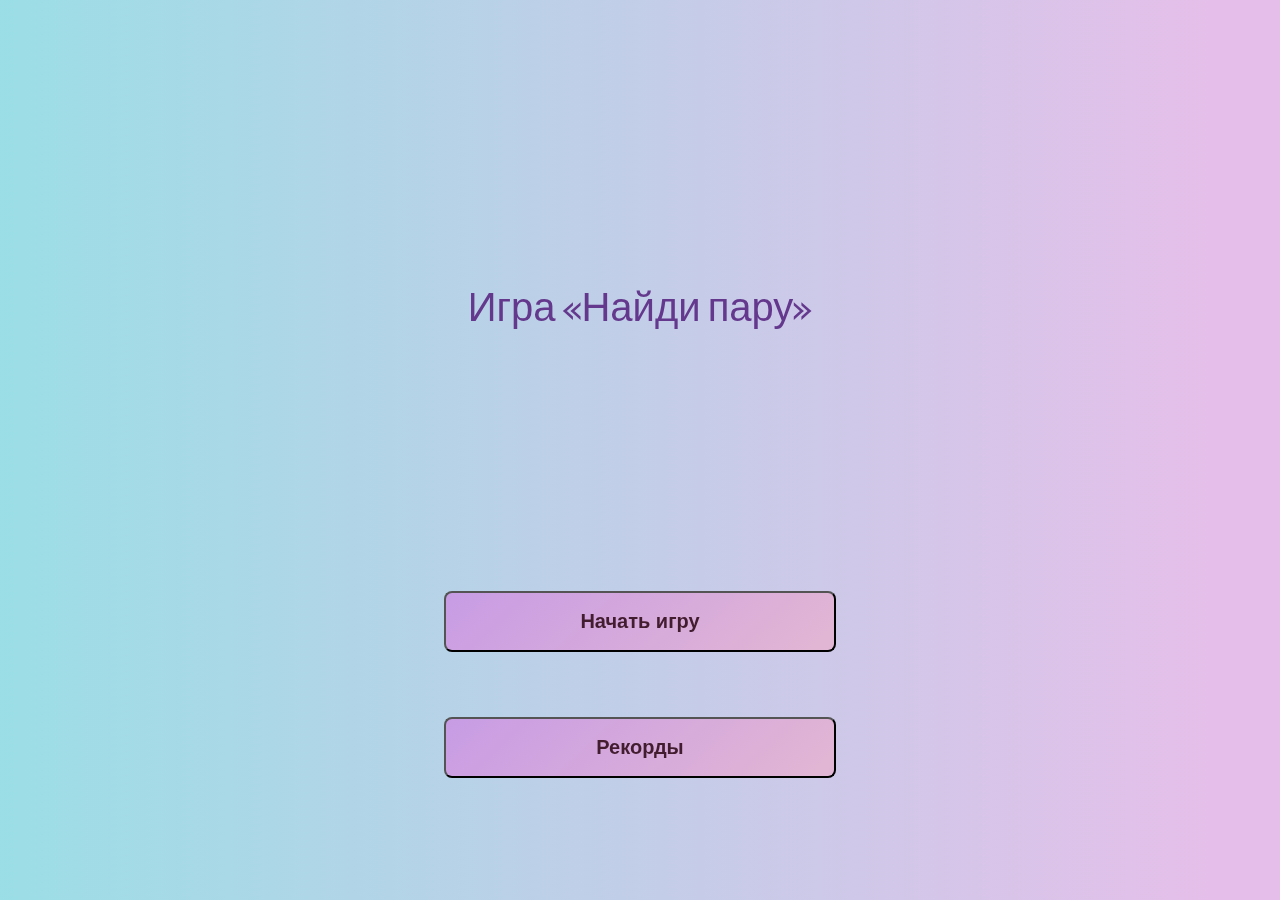
<file: html/index.html>
<!DOCTYPE html>
<html >
<head>
  <meta charset="UTF-8">
  <title>Игра «Найди пару» </title>
      <link rel="stylesheet" href="../css/index.css">
      <link href="https://fonts.googleapis.com/css2?family=Akshar:wght@300&family=Barlow&family=Karma:wght@500&family=Open+Sans&display=swap"
       rel="stylesheet">
</head>
<body>
  <div class="title-page">
    <div class="title">
      <h1>Игра «Найди пару»</h1>
    </div>
    <div class="buttons">
      <button><a class="btns" href="../html/index2.html">Начать игру</a></button>
      <button><a class="btns" href="../html/index3.html">Рекорды</a></button>
    </div>
  </div>
</body>
</html>
</file>
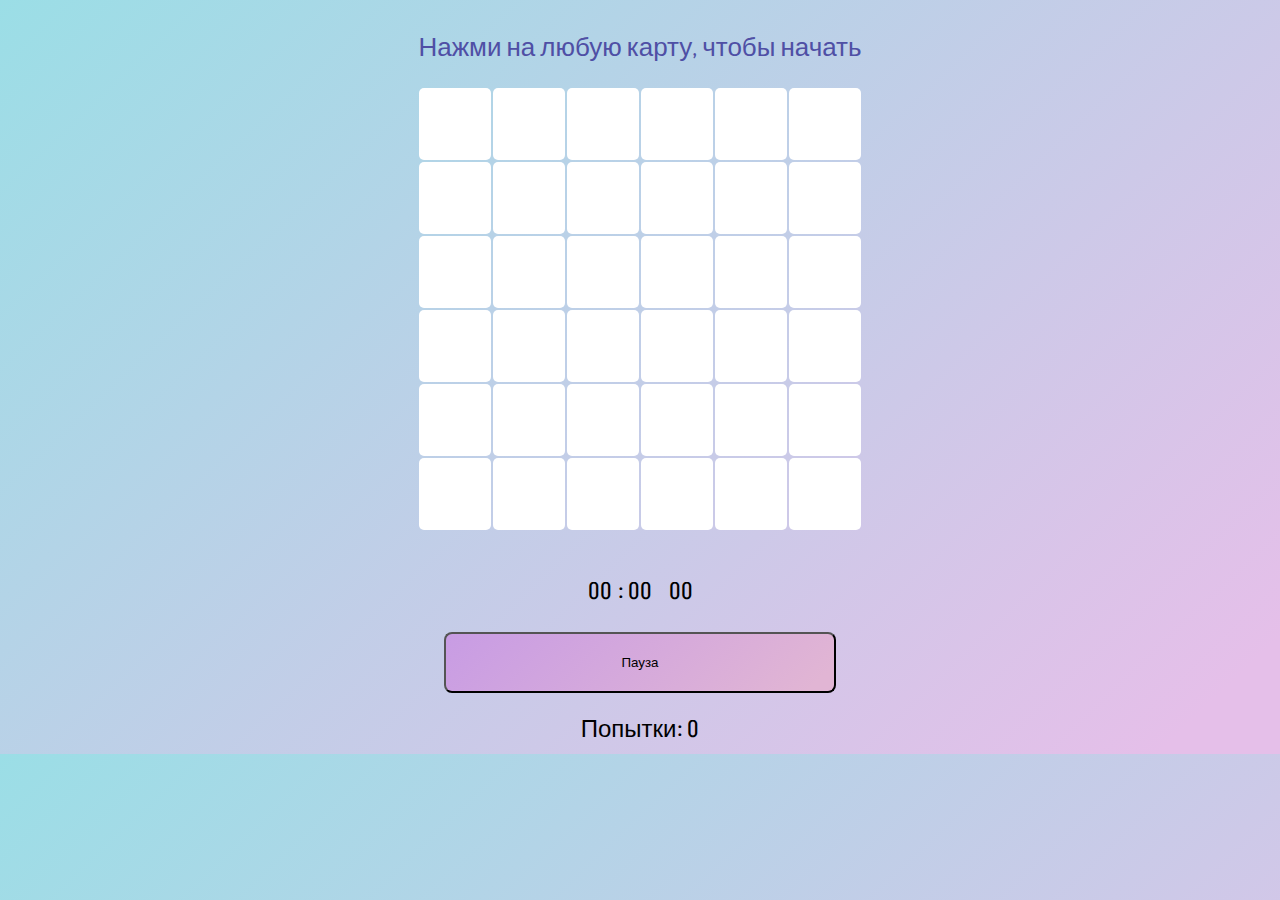
<file: html/index2.html>
<!DOCTYPE html>
<html >
<head>
  <meta charset="UTF-8">
  <title>Игра «Найди пару» </title>
      <link rel="stylesheet" href="../css/index.css">
      <link href="https://fonts.googleapis.com/css2?family=Akshar:wght@300&family=Barlow&family=Karma:wght@500&family=Open+Sans&display=swap"
       rel="stylesheet">
</head>
<body>
    <div class="main">
      <a class="wrapper">
      <h2>Нажми на любую карту, чтобы начать</h2>
        <div id="container"></div>
    </div>
    <div class="footer">
        <div class="pause-btn">

            <div id="pause">
                <div id="container">
                <p>
                    <span id="minute">00</span> : 
                    <span id="second">00</span>&ensp;
                    <span id="msecond">00</span>
                </p>
                <button id="btn1">Пауза</button>
                </div>
              </div>
        </div>
        <div>
                Попытки: <span id="triesid"></span>
        </div>
    </div>
  <script  src="../js/main.js"></script>
</body>
</html>
</file>
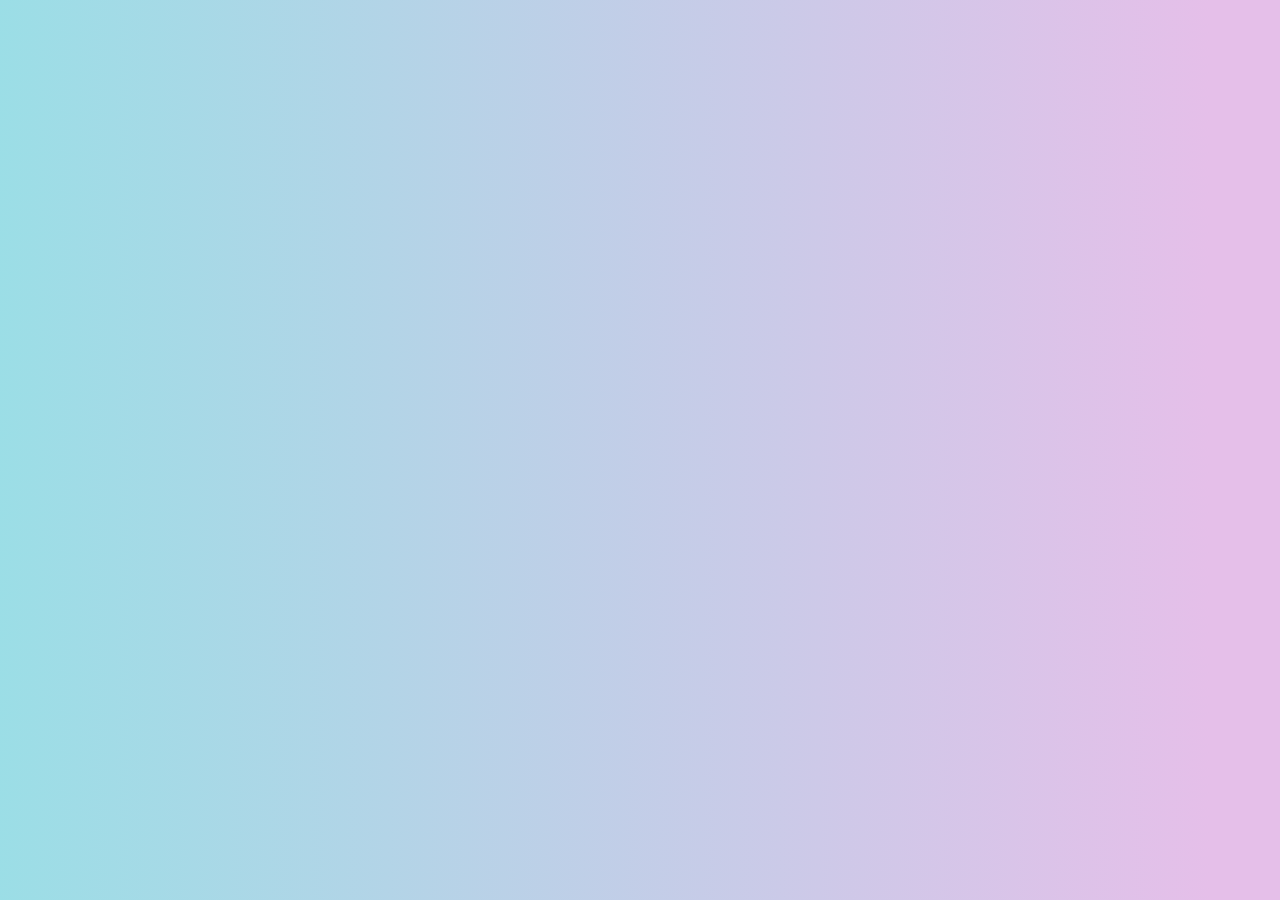
<file: html/index3.html>
<!DOCTYPE html>
<html lang="en">
<head>
    <meta charset="UTF-8">
    <meta http-equiv="X-UA-Compatible" content="IE=edge">
    <meta name="viewport" content="width=device-width, initial-scale=1.0">
    <link rel="stylesheet" href="../css/index.css">
    <title>Document</title>
</head>
<body> 
</body>
</html>
</file>
<file: css/index.css>
html {
  font-family: 'Akshar', sans-serif;
} 

body {
  background: linear-gradient(136.51deg, #9bdee6 0%, #e5bfe9 94.14%);
  font-size: 1.5em;
  text-align: center;
  color: #000000;
  }

 .title-page {
  display: flex;
  flex-direction: column;
  position: fixed;
  top: 0;
  left: 0;
  width: 100%;
  height: 100%;
  }

  .title {
    display: flex;
    justify-content: center;
    padding-top: 150px;
  }

 .buttons{
  display: flex;
  flex-direction: column;
  gap: 65px;
  align-items: center;
}

  button {
  background: linear-gradient(136.51deg, #c89ce4 0%, #e1b5d4 94.14%);
  border-radius: 8px;
  width: 392px;
  height: 61px;
  }
  
  button:hover {
    background: #e1b5d4;
  }
  button:focus {
    color: black;
    text-decoration: none;
    cursor: pointer;
  }
  .btns {
    color: rgb(66, 28, 47);
    font-size: 20px;
    font-weight: 600;
    text-decoration: none;

  }
  h1 {
  font-style: normal;
  font-weight: 200;
  font-size: 40px;
  line-height: 20px;
  color: #64388d;
  }
  
  h2 {
    font-weight: 200;
    font-size: 26px;
    color:rgb(79, 79, 165); 
  }

  .records{
    text-decoration: none ;
    color: rgb(191, 45, 157);
    font-weight: 600;
  }

  #button-pause {
    background: linear-gradient(136.51deg, #c89ce4 0%, #e1b5d4 94.14%);
    border-radius: 8px;
    
  }
  div {
    width:445px;
    margin: auto;
  }
  
  .footer {
    display: flex;
    flex-direction: column;
    gap: 20px;
  }

  .pause-btn {
    padding-top: 20px;
  }
  .main {
    display: flex;
  }

  .six {
    width: 445px;
    margin: auto;
    align-items: center;
  }
  
  .eight {
    width: 600px;
    margin: auto;
    align-items: center;
  }
  
  .ten {
    width: 800px;
    margin: auto;
    align-items: center;
  }
  
  .twelve {
    width: 890px;
    margin: auto;
    align-items: center;
  }
  
  [data-view="card"] {
    transform: rotateY(180deg);
    width: 72px;
    height: 72px;
    margin: 1px;
    float: left;
    cursor: pointer;
    background-color: #ffffff;
    border-radius: 5px;
  }
  
  .flipped {
    transition: 0.2s;
    transform-style: preserve-3d;
    position: relative;
    transform: rotateY(0deg);
  }
  
  .reverse {
    transition: 0.2s;
    transform-style: preserve-3d;
    position: relative;
    transform: rotateY(180deg);
  }
  
  .correct {
    transition: 0.8s;
    opacity: 0.2;
    cursor: default;
    transform-style: preserve-3d;
    position: relative;
    transform: translateX(-5000%);
  }
  
  .correct[data-item="1"],
  .flipped[data-item="1"] {
    background: url("../images/1.png") left center no-repeat;
    background-size: contain;
  }
  
  .correct[data-item="2"],
  .flipped[data-item="2"] {
    background: url("../images/2.png") left center no-repeat;
    background-size: contain;
  }
  
  .correct[data-item="3"],
  .flipped[data-item="3"] {
    background: url("../images/3.png") left center no-repeat;
    background-size: contain;
  }
  
  .correct[data-item="4"],
  .flipped[data-item="4"] {
    background: url("../images/4.png") left center no-repeat;
    background-size: contain;
  }
  
  .correct[data-item="5"],
  .flipped[data-item="5"] {
    background: url("../images/5.png") left center no-repeat;
    background-size: contain;
  }
  
  .correct[data-item="6"],
  .flipped[data-item="6"] {
    background: url("../images/6.png") left center no-repeat;
    background-size: contain;
  }
  
  .correct[data-item="7"],
  .flipped[data-item="7"] {
    background: url("../images/7.png") left center no-repeat;
    background-size: contain;
  }
  
  .correct[data-item="8"],
  .flipped[data-item="8"] {
    background: url("../images/8.png") left center no-repeat;
    background-size: contain;
  }
  
  .correct[data-item="9"],
  .flipped[data-item="9"] {
    background: url("../images/9.png") left center no-repeat;
    background-size: contain;
  }
  
  .correct[data-item="10"],
  .flipped[data-item="10"] {
    background: url("../images/10.png") left center no-repeat;
    background-size: contain;
  }
  
  .correct[data-item="11"],
  .flipped[data-item="11"] {
    background: url("../images/11.png") left center no-repeat;
    background-size: contain;
  }
  
  .correct[data-item="12"],
  .flipped[data-item="12"] {
    background: url("../images/12.png") left center no-repeat;
    background-size: contain;
  }
  
  .correct[data-item="13"],
  .flipped[data-item="13"] {
    background: url("../images/13.png") left center no-repeat;
    background-size: contain;
  }
  
  .correct[data-item="14"],
  .flipped[data-item="14"] {
    background: url("../images/14.png") left center no-repeat;
    background-size: contain;
  }
  
  .correct[data-item="15"],
  .flipped[data-item="15"] {
    background: url("../images/15.png") left center no-repeat;
    background-size: contain;
  }
  
  .correct[data-item="16"],
  .flipped[data-item="16"] {
    background: url("../images/16.png") left center no-repeat;
    background-size: contain;
  }
  
  .correct[data-item="17"],
  .flipped[data-item="17"] {
    background: url("../images/17.png") left center no-repeat;
    background-size: contain;
  }
  
  .correct[data-item="18"],
  .flipped[data-item="18"] {
    background: url("../images/18.png") left center no-repeat;
    background-size: contain;
  }
</file>
